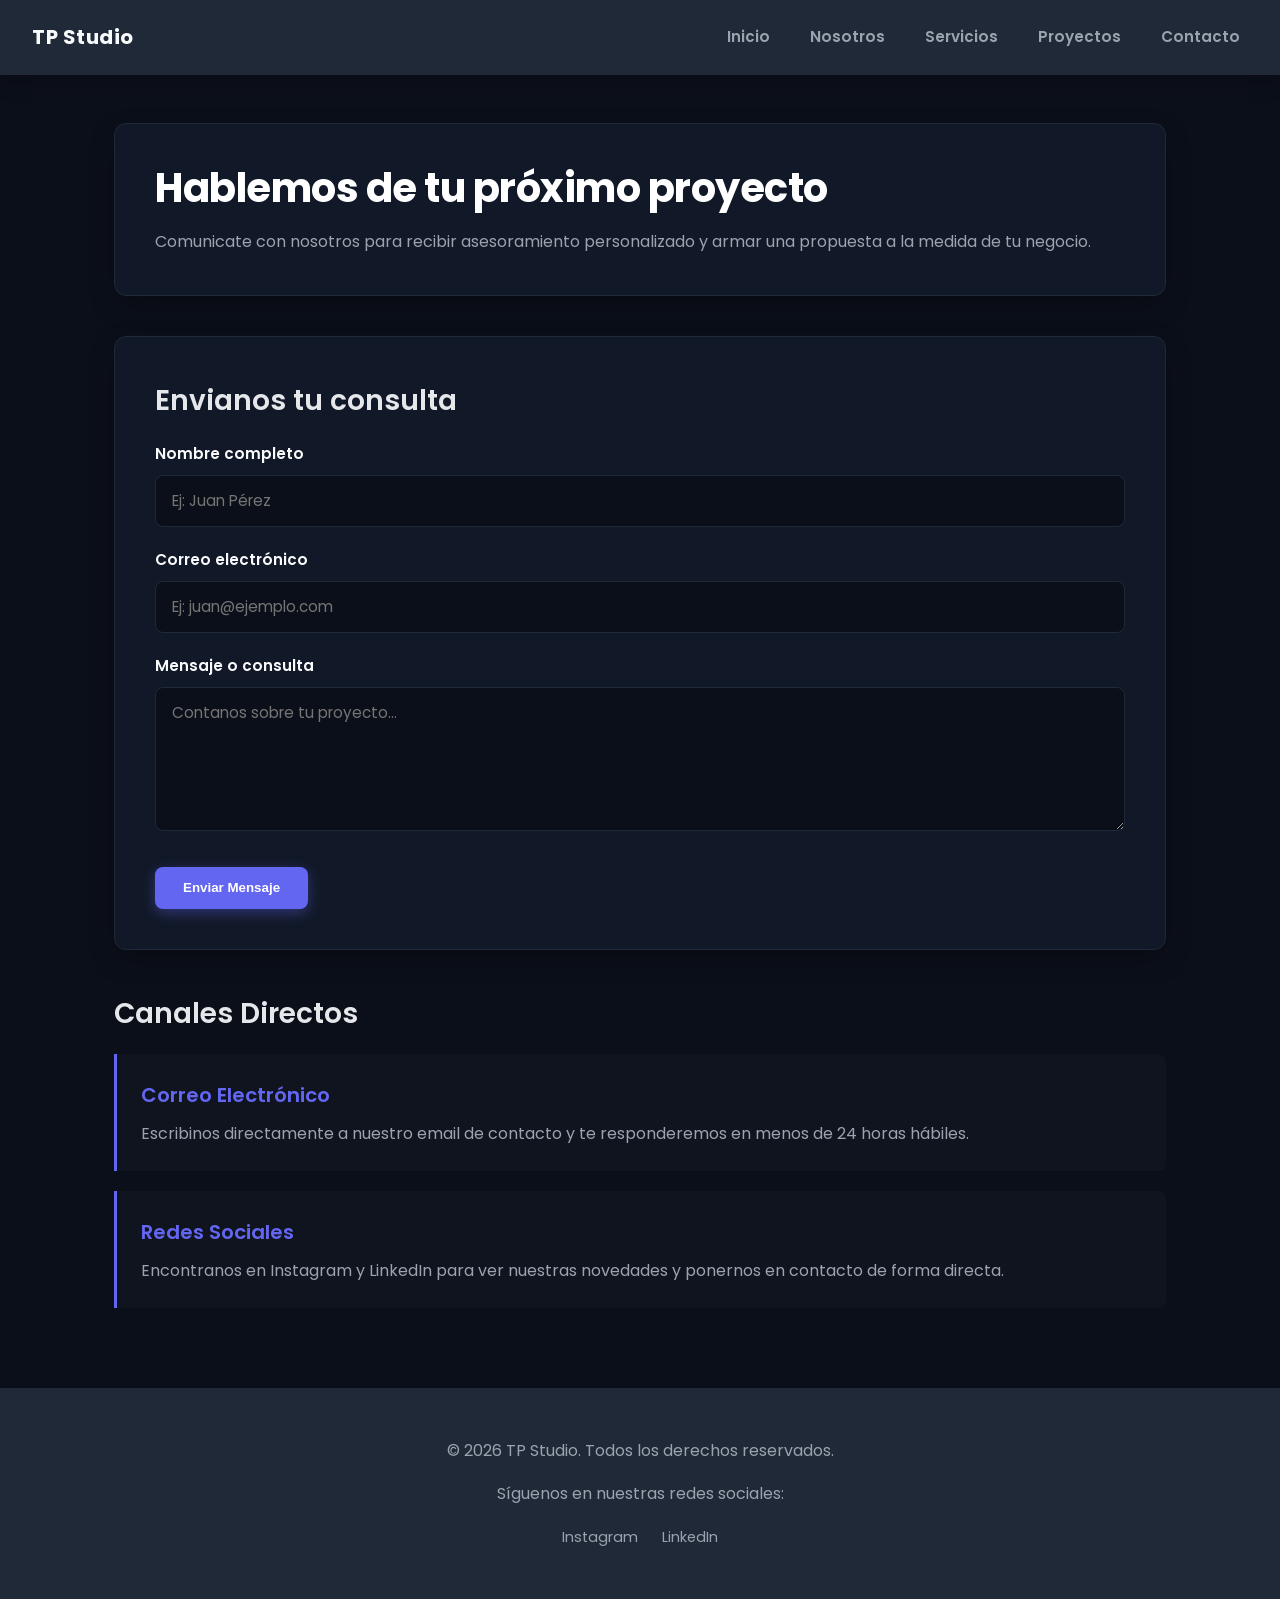
<file: pages/contacto.html>
<!DOCTYPE html>
<html lang="es">
<head>
    <meta charset="UTF-8">
    <meta name="viewport" content="width=device-width, initial-scale=1.0">
    <title>Contacto | TP Studio</title>
    <!-- Google Fonts -->
    <link rel="preconnect" href="https://fonts.googleapis.com">
    <link rel="preconnect" href="https://fonts.gstatic.com" crossorigin>
    <link href="https://fonts.googleapis.com/css2?family=Poppins:wght@400;700&display=swap" rel="stylesheet">

    <!-- Hoja de estilos -->
    <link rel="stylesheet" href="../styles/styles.css">
</head>
<body>

    <!-- Encabezado con Navbar Flexbox -->
    <header class="header-principal">
        <div class="logo-marca">
            <strong>TP Studio</strong>
        </div>
        <nav class="nav-principal">
            <ul class="lista-nav">
                <li><a class="nav-enlace" href="../index.html">Inicio</a></li>
                <li><a class="nav-enlace" href="sobre-mi.html">Nosotros</a></li>
                <li><a class="nav-enlace" href="servicios.html">Servicios</a></li>
                <li><a class="nav-enlace" href="proyectos.html">Proyectos</a></li>
                <li><a class="nav-enlace" href="contacto.html">Contacto</a></li>
            </ul>
        </nav>
    </header>

    <main>
        <!-- Sección de Encabezado -->
        <section class="tarjeta-destacada">
            <h1>Hablemos de tu próximo proyecto</h1>
            <p>Comunicate con nosotros para recibir asesoramiento personalizado y armar una propuesta a la medida de tu negocio.</p>
        </section>

        <!-- Formulario de Contacto -->
        <section class="tarjeta-destacada">
            <h2>Envianos tu consulta</h2>
            <form class="formulario-contacto" action="#" method="POST">
                <div class="campo-form">
                    <label for="nombre">Nombre completo</label>
                    <input type="text" id="nombre" name="nombre" placeholder="Ej: Juan Pérez" required>
                </div>

                <div class="campo-form">
                    <label for="email">Correo electrónico</label>
                    <input type="email" id="email" name="email" placeholder="Ej: juan@ejemplo.com" required>
                </div>

                <div class="campo-form">
                    <label for="mensaje">Mensaje o consulta</label>
                    <textarea id="mensaje" name="mensaje" rows="5" placeholder="Contanos sobre tu proyecto..." required></textarea>
                </div>

                <button type="submit" class="boton-principal">Enviar Mensaje</button>
            </form>
        </section>

        <!-- Canales de Comunicación -->
        <section class="seccion-destacada">
            <h2>Canales Directos</h2>
            <div class="contenedor-grilla">
                <article class="tarjeta-servicio">
                    <h3>Correo Electrónico</h3>
                    <p>Escribinos directamente a nuestro email de contacto y te responderemos en menos de 24 horas hábiles.</p>
                </article>

                <article class="tarjeta-servicio">
                    <h3>Redes Sociales</h3>
                    <p>Encontranos en Instagram y LinkedIn para ver nuestras novedades y ponernos en contacto de forma directa.</p>
                </article>
            </div>
        </section>
    </main>

    <!-- Pie de página -->
    <footer class="footer-principal">
        <p>&copy; 2026 TP Studio. Todos los derechos reservados.</p>
        <p>Síguenos en nuestras redes sociales:</p>
        <ul class="lista-footer">
            <li><a class="footer-enlace" href="https://www.instagram.com/tiagoperez_10/?hl=es-la" target="_blank" rel="noopener noreferrer">Instagram</a></li>
            <li><a class="footer-enlace" href="https://www.linkedin.com/in/tiago-perez-0bee0031b/" target="_blank" rel="noopener noreferrer">LinkedIn</a></li>
        </ul>
    </footer>

</body>
</html>
</file>
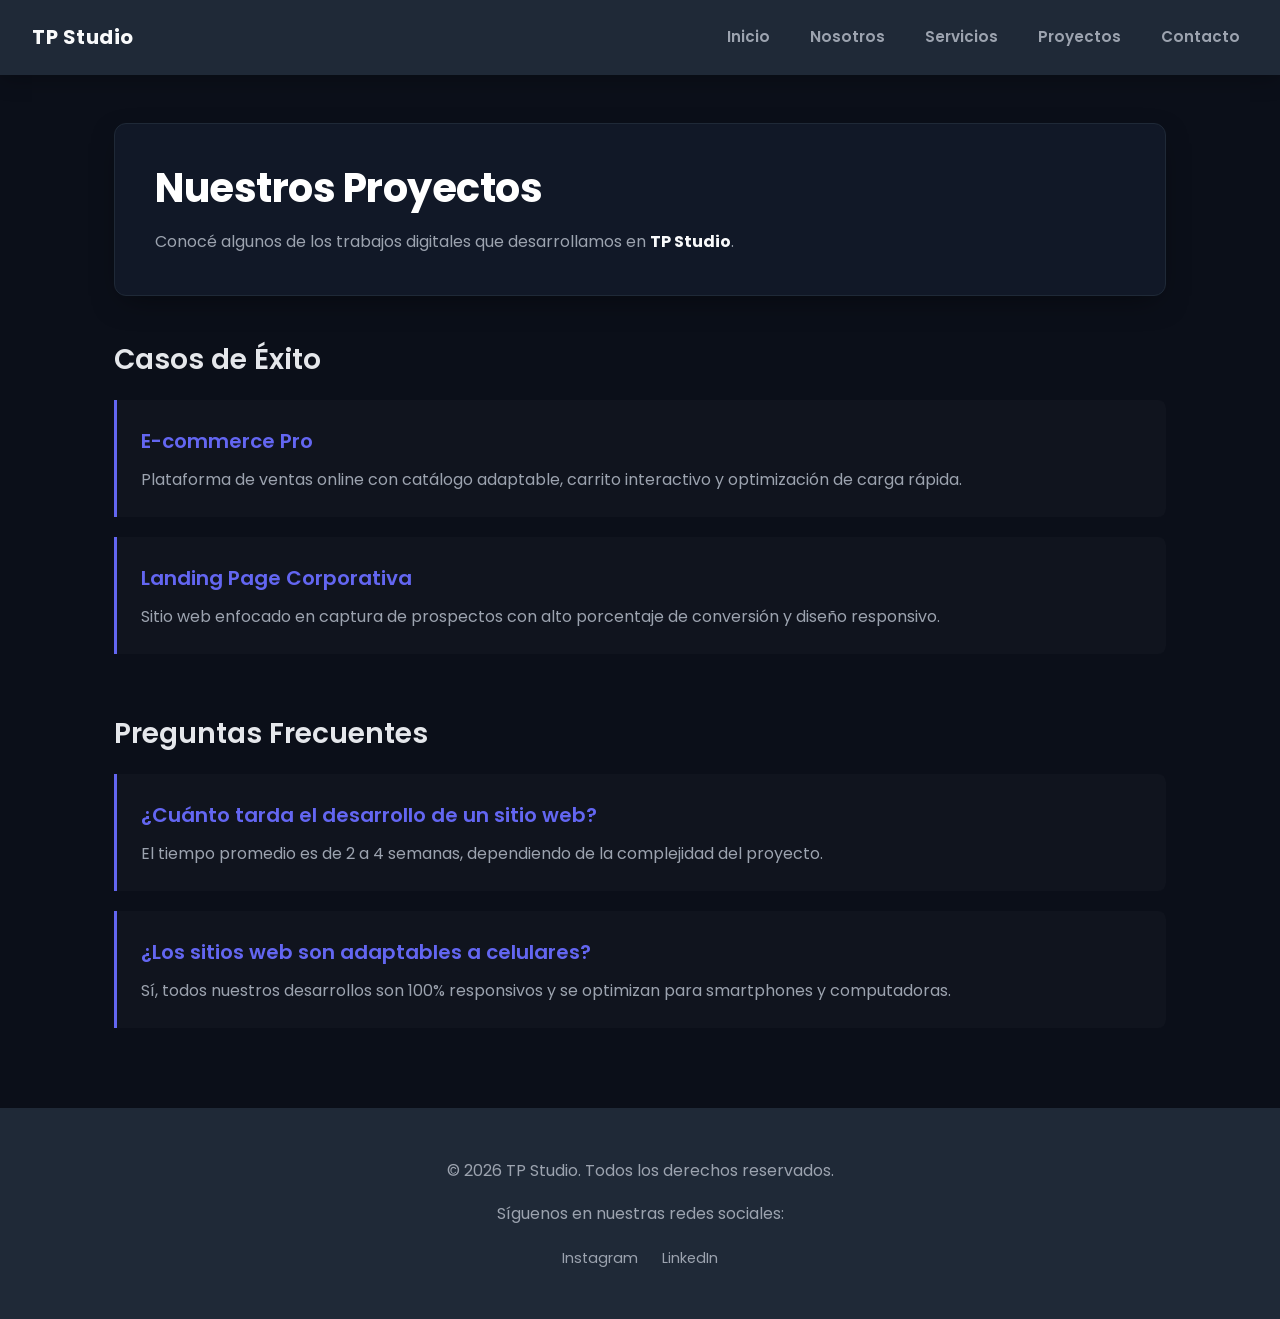
<file: pages/proyectos.html>
<!DOCTYPE html>
<html lang="es">
<head>
    <meta charset="UTF-8">
    <meta name="viewport" content="width=device-width, initial-scale=1.0">
    <title>Proyectos | TP Studio</title>
    <!-- Google Fonts (Poppins) -->
    <link rel="preconnect" href="https://fonts.googleapis.com">
    <link rel="preconnect" href="https://fonts.gstatic.com" crossorigin>
    <link href="https://fonts.googleapis.com/css2?family=Poppins:wght@400;700&display=swap" rel="stylesheet">

    <!-- Hoja de estilos -->
    <link rel="stylesheet" href="../styles/styles.css">
</head>
<body>

    <!-- Encabezado con Navbar Flexbox -->
    <header class="header-principal">
        <div class="logo-marca">
            <strong>TP Studio</strong>
        </div>
        <nav class="nav-principal">
            <ul class="lista-nav">
                <li><a class="nav-enlace" href="../index.html">Inicio</a></li>
                <li><a class="nav-enlace" href="sobre-mi.html">Nosotros</a></li>
                <li><a class="nav-enlace" href="servicios.html">Servicios</a></li>
                <li><a class="nav-enlace" href="proyectos.html">Proyectos</a></li>
                <li><a class="nav-enlace" href="contacto.html">Contacto</a></li>
            </ul>
        </nav>
    </header>

    <main>
        <!-- Presentación de Proyectos -->
        <section class="tarjeta-destacada">
            <h1>Nuestros Proyectos</h1>
            <p>Conocé algunos de los trabajos digitales que desarrollamos en <strong>TP Studio</strong>.</p>
        </section>

        <!-- Casos de Éxito con Flexbox y gap -->
        <section class="seccion-destacada">
            <h2>Casos de Éxito</h2>
            <div class="contenedor-grilla">
                <article class="tarjeta-servicio">
                    <h3>E-commerce Pro</h3>
                    <p>Plataforma de ventas online con catálogo adaptable, carrito interactivo y optimización de carga rápida.</p>
                </article>
                

                <article class="tarjeta-servicio">
                    <h3>Landing Page Corporativa</h3>
                    <p>Sitio web enfocado en captura de prospectos con alto porcentaje de conversión y diseño responsivo.</p>
                </article>
            </div>
        </section>

        <!-- Preguntas Frecuentes -->
        <section class="seccion-destacada">
            <h2>Preguntas Frecuentes</h2>
            <div class="contenedor-grilla">
                <article class="tarjeta-servicio">
                    <h3>¿Cuánto tarda el desarrollo de un sitio web?</h3>
                    <p>El tiempo promedio es de 2 a 4 semanas, dependiendo de la complejidad del proyecto.</p>
                </article>

                <article class="tarjeta-servicio">
                    <h3>¿Los sitios web son adaptables a celulares?</h3>
                    <p>Sí, todos nuestros desarrollos son 100% responsivos y se optimizan para smartphones y computadoras.</p>
                </article>
            </div>
        </section>
    </main>

    <!-- Pie de página -->
    <footer class="footer-principal">
        <p>&copy; 2026 TP Studio. Todos los derechos reservados.</p>
        <p>Síguenos en nuestras redes sociales:</p>
        <ul class="lista-footer">
            <li><a class="footer-enlace" href="https://www.instagram.com/tiagoperez_10/?hl=es-la" target="_blank" rel="noopener noreferrer">Instagram</a></li>
            <li><a class="footer-enlace" href="https://www.linkedin.com/in/tiago-perez-0bee0031b/" target="_blank" rel="noopener noreferrer">LinkedIn</a></li>
        </ul>
    </footer>

</body>
</html>
</file>
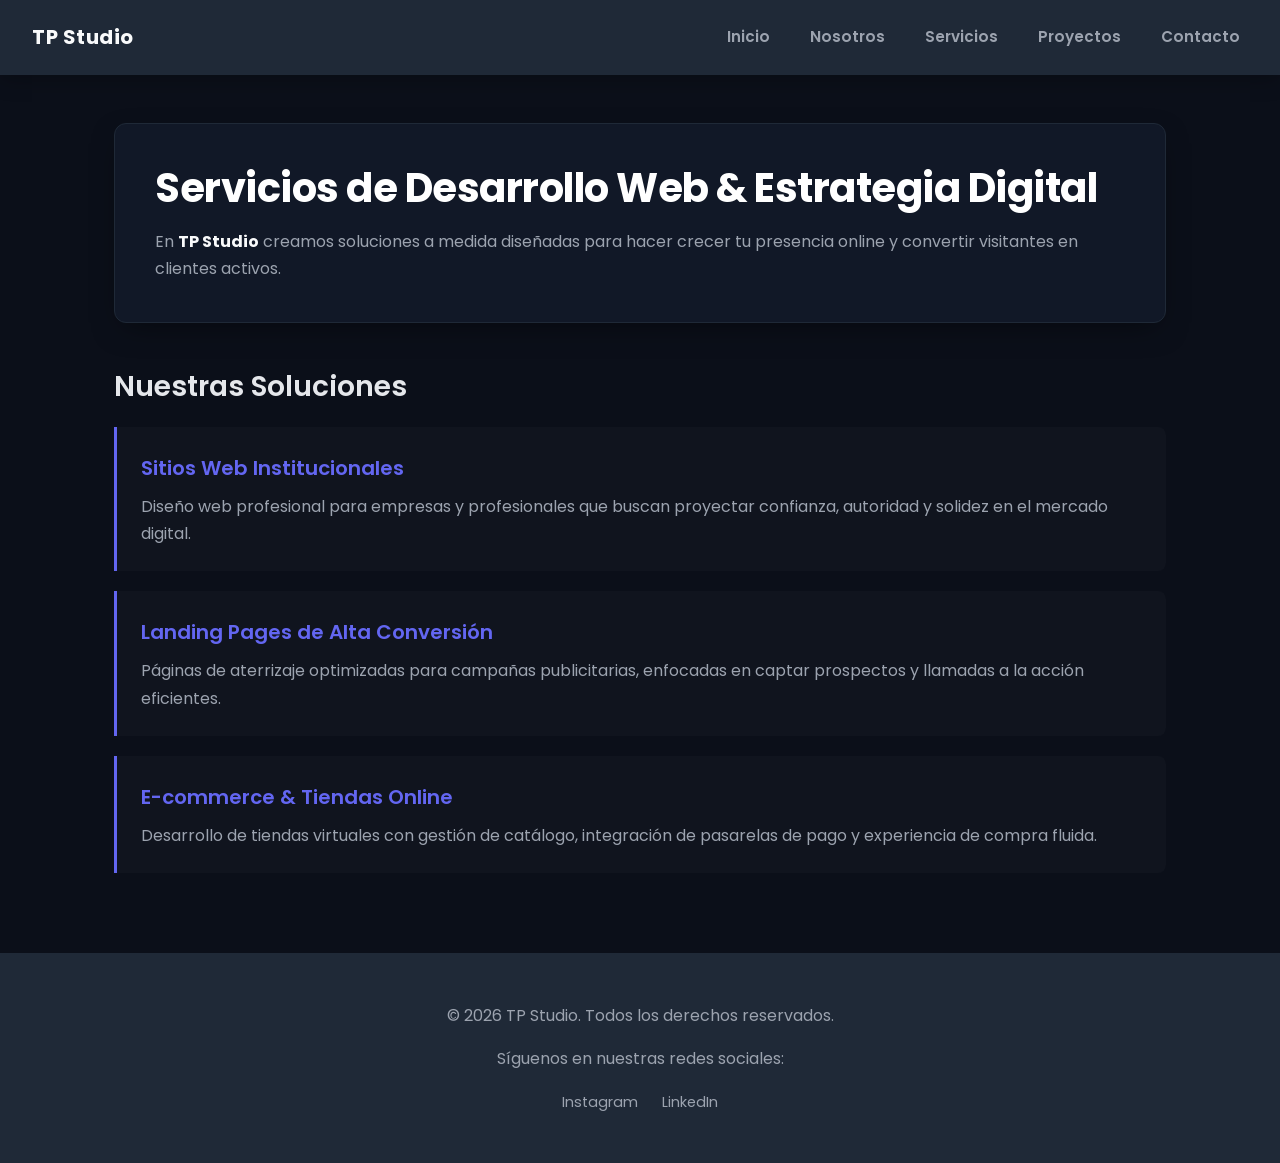
<file: pages/servicios.html>
<!DOCTYPE html>
<html lang="es">
<head>
    <meta charset="UTF-8">
    <meta name="viewport" content="width=device-width, initial-scale=1.0">
    <title>Servicios | TP Studio</title>
    <!-- Google Fonts -->
    <link rel="preconnect" href="https://fonts.googleapis.com">
    <link rel="preconnect" href="https://fonts.gstatic.com" crossorigin>
    <link href="https://fonts.googleapis.com/css2?family=Poppins:wght@400;700&display=swap" rel="stylesheet">

    <!-- Hoja de estilos -->
    <link rel="stylesheet" href="../styles/styles.css">
</head>
<body>

    <!-- Encabezado con Navbar Flexbox -->
    <header class="header-principal">
        <div class="logo-marca">
            <strong>TP Studio</strong>
        </div>
        <nav class="nav-principal">
            <ul class="lista-nav">
                <li><a class="nav-enlace" href="../index.html">Inicio</a></li>
                <li><a class="nav-enlace" href="sobre-mi.html">Nosotros</a></li>
                <li><a class="nav-enlace" href="servicios.html">Servicios</a></li>
                <li><a class="nav-enlace" href="proyectos.html">Proyectos</a></li>
                <li><a class="nav-enlace" href="contacto.html">Contacto</a></li>
            </ul>
        </nav>
    </header>

    <main>
        <!-- Presentación de Servicios -->
        <section class="tarjeta-destacada">
            <h1>Servicios de Desarrollo Web & Estrategia Digital</h1>
            <p>En <strong>TP Studio</strong> creamos soluciones a medida diseñadas para hacer crecer tu presencia online y convertir visitantes en clientes activos.</p>
        </section>

        <!-- Detalle de Soluciones con Flexbox -->
        <section class="seccion-destacada">
            <h2>Nuestras Soluciones</h2>
            <div class="contenedor-grilla">
                <article class="tarjeta-servicio">
                    <h3>Sitios Web Institucionales</h3>
                    <p>Diseño web profesional para empresas y profesionales que buscan proyectar confianza, autoridad y solidez en el mercado digital.</p>
                </article>

                <article class="tarjeta-servicio">
                    <h3>Landing Pages de Alta Conversión</h3>
                    <p>Páginas de aterrizaje optimizadas para campañas publicitarias, enfocadas en captar prospectos y llamadas a la acción eficientes.</p>
                </article>

                <article class="tarjeta-servicio">
                    <h3>E-commerce & Tiendas Online</h3>
                    <p>Desarrollo de tiendas virtuales con gestión de catálogo, integración de pasarelas de pago y experiencia de compra fluida.</p>
                </article>
            </div>
        </section>
    </main>

    <!-- Pie de página -->
    <footer class="footer-principal">
        <p>&copy; 2026 TP Studio. Todos los derechos reservados.</p>
        <p>Síguenos en nuestras redes sociales:</p>
        <ul class="lista-footer">
            <li><a class="footer-enlace" href="https://www.instagram.com/tiagoperez_10/?hl=es-la" target="_blank" rel="noopener noreferrer">Instagram</a></li>
            <li><a class="footer-enlace" href="https://www.linkedin.com/in/tiago-perez-0bee0031b/" target="_blank" rel="noopener noreferrer">LinkedIn</a></li>
        </ul>
    </footer>

</body>
</html>
</file>
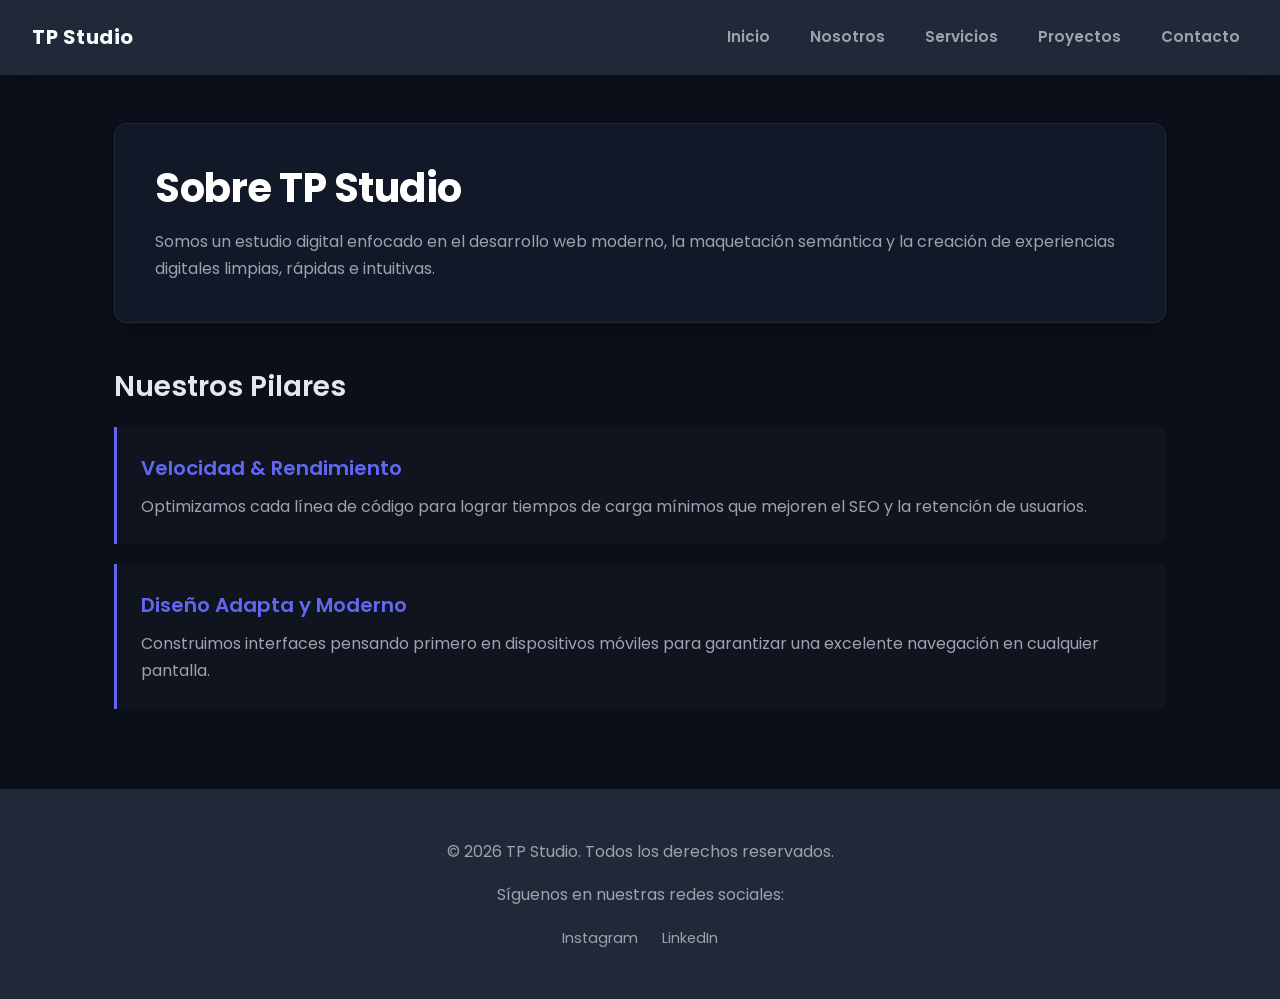
<file: pages/sobre-mi.html>
<!DOCTYPE html>
<html lang="es">
<head>
    <meta charset="UTF-8">
    <meta name="viewport" content="width=device-width, initial-scale=1.0">
    <title>Nosotros | TP Studio</title>
    <!-- Google Fonts -->
    <link rel="preconnect" href="https://fonts.googleapis.com">
    <link rel="preconnect" href="https://fonts.gstatic.com" crossorigin>
    <link href="https://fonts.googleapis.com/css2?family=Poppins:wght@400;700&display=swap" rel="stylesheet">

    <!-- Hoja de estilos -->
    <link rel="stylesheet" href="../styles/styles.css">
</head>
<body>

    <!-- Encabezado con Navbar Flexbox -->
    <header class="header-principal">
        <div class="logo-marca">
            <strong>TP Studio</strong>
        </div>
        <nav class="nav-principal">
            <ul class="lista-nav">
                <li><a class="nav-enlace" href="../index.html">Inicio</a></li>
                <li><a class="nav-enlace" href="sobre-mi.html">Nosotros</a></li>
                <li><a class="nav-enlace" href="servicios.html">Servicios</a></li>
                <li><a class="nav-enlace" href="proyectos.html">Proyectos</a></li>
                <li><a class="nav-enlace" href="contacto.html">Contacto</a></li>
            </ul>
        </nav>
    </header>

    <main>
        <!-- Historia y Filosofía -->
        <section class="tarjeta-destacada">
            <h1>Sobre TP Studio</h1>
            <p>Somos un estudio digital enfocado en el desarrollo web moderno, la maquetación semántica y la creación de experiencias digitales limpias, rápidas e intuitivas.</p>
        </section>

        <!-- Valores de la Agencia -->
        <section class="seccion-destacada">
            <h2>Nuestros Pilares</h2>
            <div class="contenedor-grilla">
                <article class="tarjeta-servicio">
                    <h3>Velocidad & Rendimiento</h3>
                    <p>Optimizamos cada línea de código para lograr tiempos de carga mínimos que mejoren el SEO y la retención de usuarios.</p>
                </article>

                <article class="tarjeta-servicio">
                    <h3>Diseño Adapta y Moderno</h3>
                    <p>Construimos interfaces pensando primero en dispositivos móviles para garantizar una excelente navegación en cualquier pantalla.</p>
                </article>
            </div>
        </section>
    </main>

    <!-- Pie de página -->
    <footer class="footer-principal">
        <p>&copy; 2026 TP Studio. Todos los derechos reservados.</p>
        <p>Síguenos en nuestras redes sociales:</p>
        <ul class="lista-footer">
            <li><a class="footer-enlace" href="https://www.instagram.com/tiagoperez_10/?hl=es-la" target="_blank" rel="noopener noreferrer">Instagram</a></li>
            <li><a class="footer-enlace" href="https://www.linkedin.com/in/tiago-perez-0bee0031b/" target="_blank" rel="noopener noreferrer">LinkedIn</a></li>
        </ul>
    </footer>

</body>
</html>
</file>
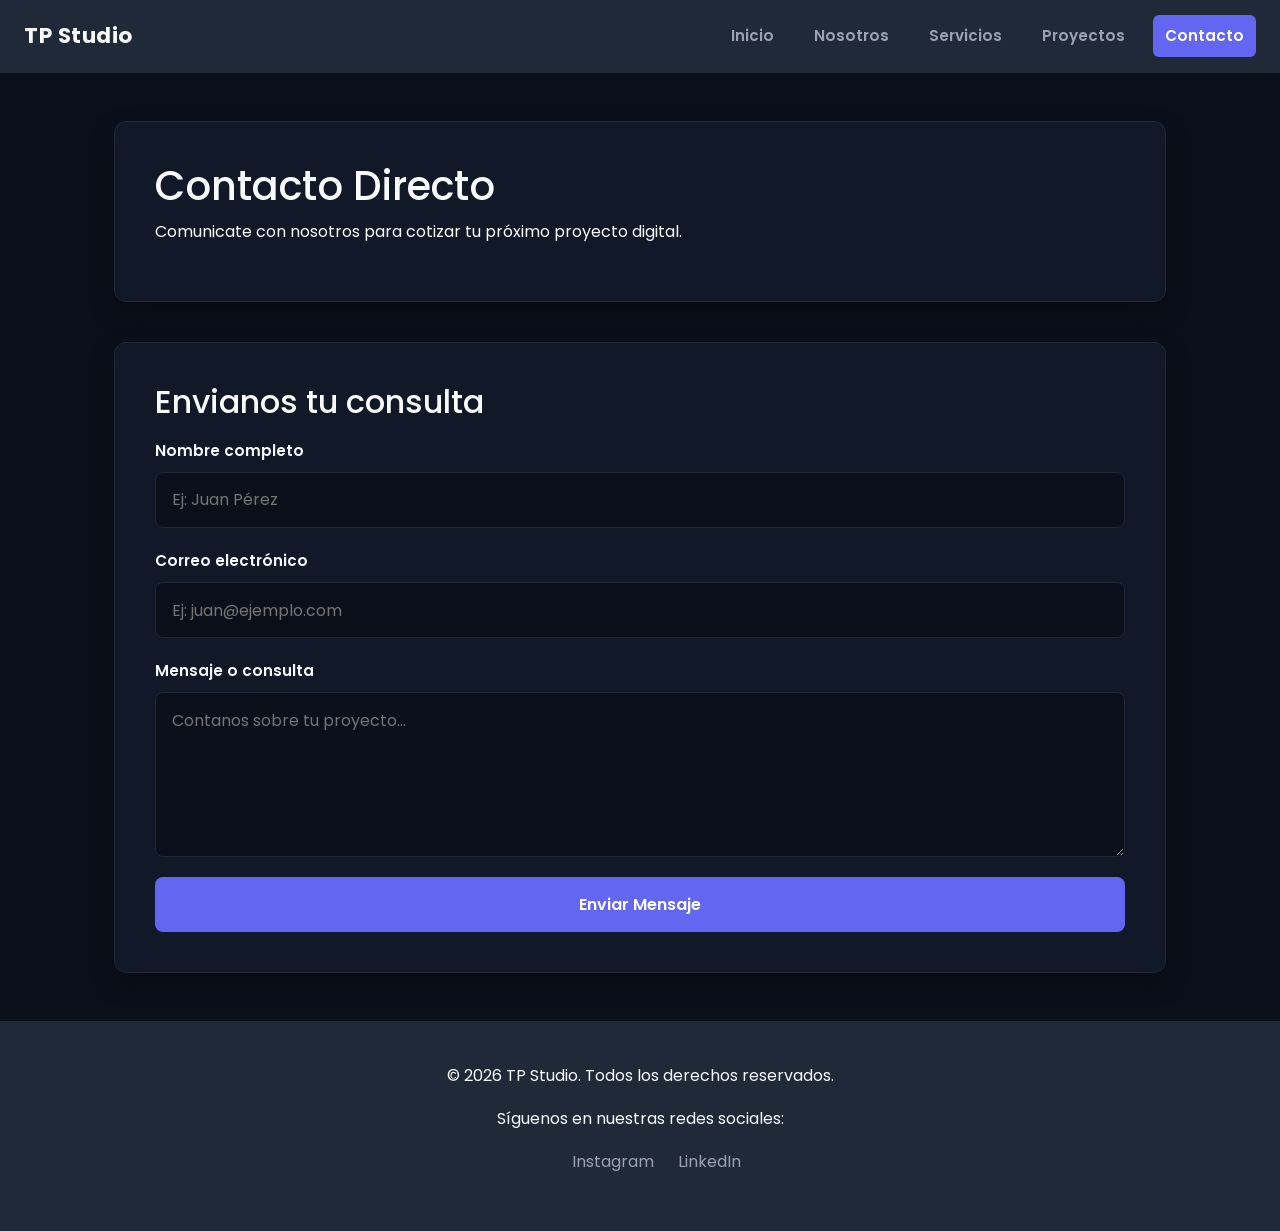
<file: agencia-tiago/pages/contacto.html>
<!DOCTYPE html>
<html lang="es">
<head>
    <meta charset="UTF-8">
    <meta name="viewport" content="width=device-width, initial-scale=1.0">
    <title>Contacto | TP Studio</title>
    
    <!-- Bootstrap CSS 5.3 CDN -->
    <link href="https://cdn.jsdelivr.net/npm/bootstrap@5.3.3/dist/css/bootstrap.min.css" rel="stylesheet" integrity="sha384-QWTKZyjpPEjISv5WaRU9OFeRpok6YctnYmDr5pNlyT2bRjXh0JMhjY6hW+ALEwIH" crossorigin="anonymous">
    
    <!-- Google Fonts -->
    <link rel="preconnect" href="https://fonts.googleapis.com">
    <link rel="preconnect" href="https://fonts.gstatic.com" crossorigin>
    <link href="https://fonts.googleapis.com/css2?family=Poppins:wght@400;600;700&display=swap" rel="stylesheet">

    <!-- Hoja de estilos propia -->
    <link rel="stylesheet" href="../styles/styles.css">
</head>
<body>

    <!-- NAVBAR DE BOOTSTRAP -->
    <header class="sticky-top">
        <nav class="navbar navbar-expand-lg navbar-dark header-bootstrap">
            <div class="container-fluid px-4">
                <a class="navbar-brand logo-marca" href="../index.html"><strong>TP Studio</strong></a>
                <button class="navbar-toggler" type="button" data-bs-toggle="collapse" data-bs-target="#navbarNav" aria-controls="navbarNav" aria-expanded="false" aria-label="Toggle navigation">
                    <span class="navbar-toggler-icon"></span>
                </button>
                <div class="collapse navbar-collapse justify-content-end" id="navbarNav">
                    <ul class="navbar-nav gap-lg-3">
                        <li class="nav-item"><a class="nav-link nav-enlace" href="../index.html">Inicio</a></li>
                        <li class="nav-item"><a class="nav-link nav-enlace" href="sobre-mi.html">Nosotros</a></li>
                        <li class="nav-item"><a class="nav-link nav-enlace" href="servicios.html">Servicios</a></li>
                        <li class="nav-item"><a class="nav-link nav-enlace" href="proyectos.html">Proyectos</a></li>
                        <li class="nav-item"><a class="nav-link nav-enlace active" href="contacto.html">Contacto</a></li>
                    </ul>
                </div>
            </div>
        </nav>
    </header>

    <main class="main-layout">
        <section class="tarjeta-destacada">
            <h1>Contacto Directo</h1>
            <p>Comunicate con nosotros para cotizar tu próximo proyecto digital.</p>
        </section>

        <section class="tarjeta-destacada">
            <h2>Envianos tu consulta</h2>
            <form class="formulario-contacto" action="#" method="POST">
                <div class="campo-form">
                    <label for="nombre">Nombre completo</label>
                    <input type="text" id="nombre" name="nombre" placeholder="Ej: Juan Pérez" required>
                </div>

                <div class="campo-form">
                    <label for="email">Correo electrónico</label>
                    <input type="email" id="email" name="email" placeholder="Ej: juan@ejemplo.com" required>
                </div>

                <div class="campo-form">
                    <label for="mensaje">Mensaje o consulta</label>
                    <textarea id="mensaje" name="mensaje" rows="5" placeholder="Contanos sobre tu proyecto..." required></textarea>
                </div>

                <button type="submit" class="boton-principal">Enviar Mensaje</button>
            </form>
        </section>
    </main>

    <footer class="footer-principal">
        <p>&copy; 2026 TP Studio. Todos los derechos reservados.</p>
        <p>Síguenos en nuestras redes sociales:</p>
        <ul class="lista-footer">
            <li><a class="footer-enlace" href="https://www.instagram.com/tiagoperez_10/?hl=es-la" target="_blank" rel="noopener noreferrer">Instagram</a></li>
            <li><a class="footer-enlace" href="https://www.linkedin.com/in/tiago-perez-0bee0031b/" target="_blank" rel="noopener noreferrer">LinkedIn</a></li>
        </ul>
    </footer>

    <!-- Bootstrap JS CDN -->
    <script src="https://cdn.jsdelivr.net/npm/bootstrap@5.3.3/dist/js/bootstrap.bundle.min.js" integrity="sha384-YvpcrYf0tY3lHB60NNkmXc5s9fDVZLESaAA55NDzOxhy9GkcIdslK1eN7N6jIeHz" crossorigin="anonymous"></script>
</body>
</html>
</file>
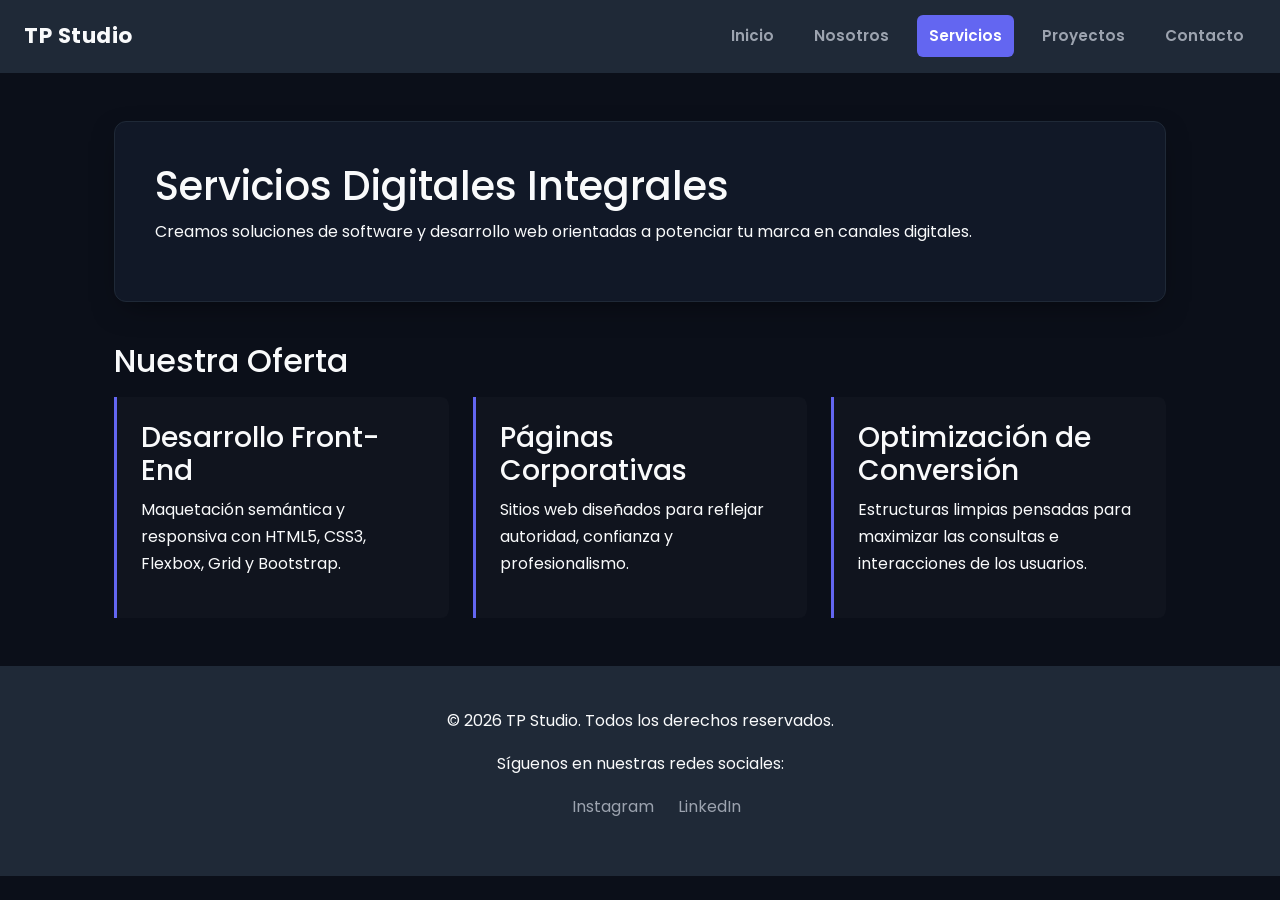
<file: agencia-tiago/pages/servicios.html>
<!DOCTYPE html>
<html lang="es">
<head>
    <meta charset="UTF-8">
    <meta name="viewport" content="width=device-width, initial-scale=1.0">
    <title>Servicios | TP Studio</title>
    
    <!-- Bootstrap CSS 5.3 CDN -->
    <link href="https://cdn.jsdelivr.net/npm/bootstrap@5.3.3/dist/css/bootstrap.min.css" rel="stylesheet" integrity="sha384-QWTKZyjpPEjISv5WaRU9OFeRpok6YctnYmDr5pNlyT2bRjXh0JMhjY6hW+ALEwIH" crossorigin="anonymous">
    
    <!-- Google Fonts -->
    <link rel="preconnect" href="https://fonts.googleapis.com">
    <link rel="preconnect" href="https://fonts.gstatic.com" crossorigin>
    <link href="https://fonts.googleapis.com/css2?family=Poppins:wght@400;600;700&display=swap" rel="stylesheet">

    <!-- Hoja de estilos propia -->
    <link rel="stylesheet" href="../styles/styles.css">
</head>
<body>

    <!-- NAVBAR DE BOOTSTRAP -->
    <header class="sticky-top">
        <nav class="navbar navbar-expand-lg navbar-dark header-bootstrap">
            <div class="container-fluid px-4">
                <a class="navbar-brand logo-marca" href="../index.html"><strong>TP Studio</strong></a>
                <button class="navbar-toggler" type="button" data-bs-toggle="collapse" data-bs-target="#navbarNav" aria-controls="navbarNav" aria-expanded="false" aria-label="Toggle navigation">
                    <span class="navbar-toggler-icon"></span>
                </button>
                <div class="collapse navbar-collapse justify-content-end" id="navbarNav">
                    <ul class="navbar-nav gap-lg-3">
                        <li class="nav-item"><a class="nav-link nav-enlace" href="../index.html">Inicio</a></li>
                        <li class="nav-item"><a class="nav-link nav-enlace" href="sobre-mi.html">Nosotros</a></li>
                        <li class="nav-item"><a class="nav-link nav-enlace active" href="servicios.html">Servicios</a></li>
                        <li class="nav-item"><a class="nav-link nav-enlace" href="proyectos.html">Proyectos</a></li>
                        <li class="nav-item"><a class="nav-link nav-enlace" href="contacto.html">Contacto</a></li>
                    </ul>
                </div>
            </div>
        </nav>
    </header>

    <main class="main-layout">
        <section class="tarjeta-destacada">
            <h1>Servicios Digitales Integrales</h1>
            <p>Creamos soluciones de software y desarrollo web orientadas a potenciar tu marca en canales digitales.</p>
        </section>

        <section class="seccion-destacada">
            <h2>Nuestra Oferta</h2>
            <div class="contenedor-grilla">
                <article class="tarjeta-servicio">
                    <h3>Desarrollo Front-End</h3>
                    <p>Maquetación semántica y responsiva con HTML5, CSS3, Flexbox, Grid y Bootstrap.</p>
                </article>

                <article class="tarjeta-servicio">
                    <h3>Páginas Corporativas</h3>
                    <p>Sitios web diseñados para reflejar autoridad, confianza y profesionalismo.</p>
                </article>

                <article class="tarjeta-servicio">
                    <h3>Optimización de Conversión</h3>
                    <p>Estructuras limpias pensadas para maximizar las consultas e interacciones de los usuarios.</p>
                </article>
            </div>
        </section>
    </main>

    <footer class="footer-principal">
        <p>&copy; 2026 TP Studio. Todos los derechos reservados.</p>
        <p>Síguenos en nuestras redes sociales:</p>
        <ul class="lista-footer">
            <li><a class="footer-enlace" href="https://www.instagram.com/tiagoperez_10/?hl=es-la" target="_blank" rel="noopener noreferrer">Instagram</a></li>
            <li><a class="footer-enlace" href="https://www.linkedin.com/in/tiago-perez-0bee0031b/" target="_blank" rel="noopener noreferrer">LinkedIn</a></li>
        </ul>
    </footer>

    <!-- Bootstrap JS CDN -->
    <script src="https://cdn.jsdelivr.net/npm/bootstrap@5.3.3/dist/js/bootstrap.bundle.min.js" integrity="sha384-YvpcrYf0tY3lHB60NNkmXc5s9fDVZLESaAA55NDzOxhy9GkcIdslK1eN7N6jIeHz" crossorigin="anonymous"></script>
</body>
</html>
</file>
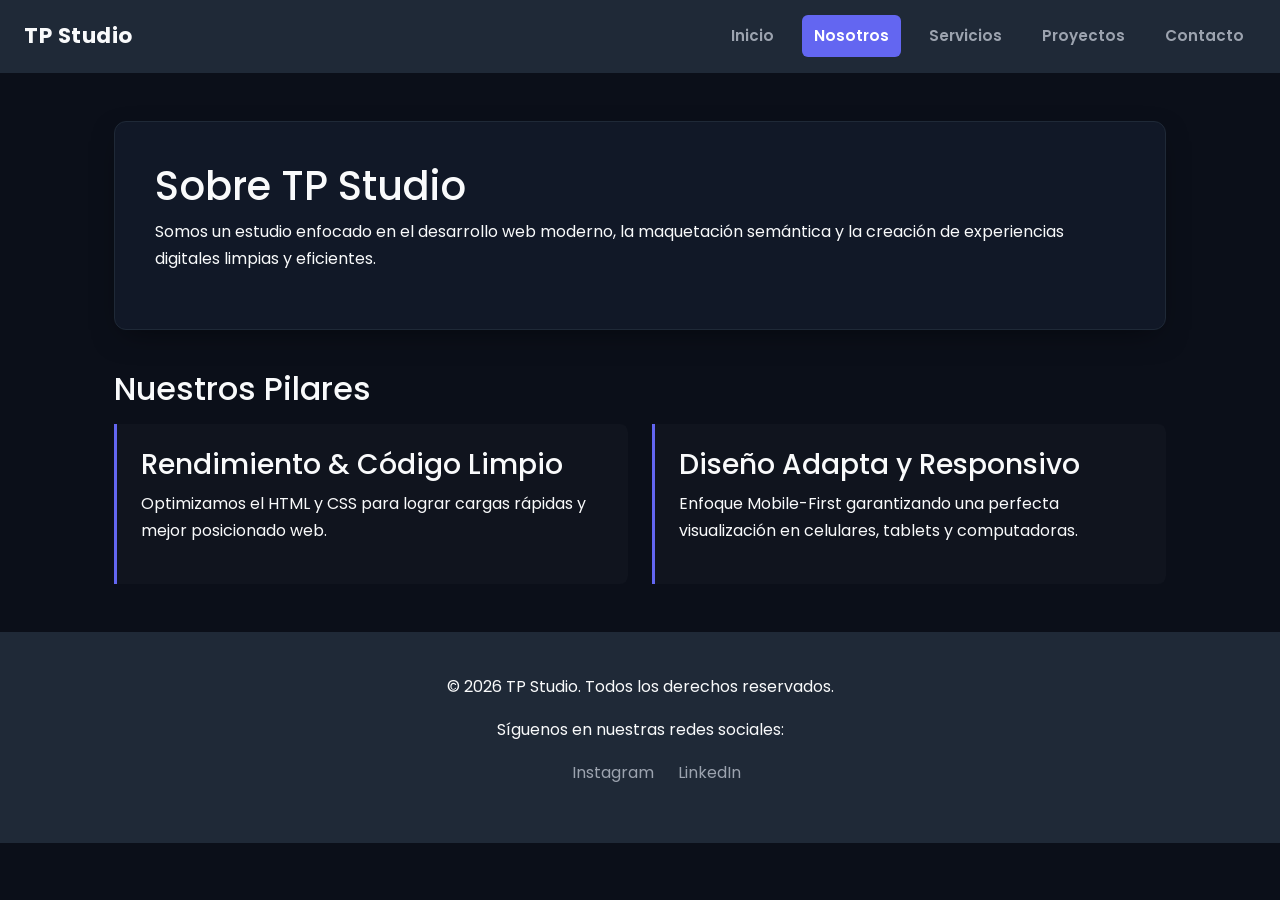
<file: agencia-tiago/pages/sobre-mi.html>
<!DOCTYPE html>
<html lang="es">
<head>
    <meta charset="UTF-8">
    <meta name="viewport" content="width=device-width, initial-scale=1.0">
    <title>Nosotros | TP Studio</title>
    
    <!-- Bootstrap CSS 5.3 CDN -->
    <link href="https://cdn.jsdelivr.net/npm/bootstrap@5.3.3/dist/css/bootstrap.min.css" rel="stylesheet" integrity="sha384-QWTKZyjpPEjISv5WaRU9OFeRpok6YctnYmDr5pNlyT2bRjXh0JMhjY6hW+ALEwIH" crossorigin="anonymous">
    
    <!-- Google Fonts -->
    <link rel="preconnect" href="https://fonts.googleapis.com">
    <link rel="preconnect" href="https://fonts.gstatic.com" crossorigin>
    <link href="https://fonts.googleapis.com/css2?family=Poppins:wght@400;600;700&display=swap" rel="stylesheet">

    <!-- Hoja de estilos propia -->
    <link rel="stylesheet" href="../styles/styles.css">
</head>
<body>

    <!-- NAVBAR DE BOOTSTRAP -->
    <header class="sticky-top">
        <nav class="navbar navbar-expand-lg navbar-dark header-bootstrap">
            <div class="container-fluid px-4">
                <a class="navbar-brand logo-marca" href="../index.html"><strong>TP Studio</strong></a>
                <button class="navbar-toggler" type="button" data-bs-toggle="collapse" data-bs-target="#navbarNav" aria-controls="navbarNav" aria-expanded="false" aria-label="Toggle navigation">
                    <span class="navbar-toggler-icon"></span>
                </button>
                <div class="collapse navbar-collapse justify-content-end" id="navbarNav">
                    <ul class="navbar-nav gap-lg-3">
                        <li class="nav-item"><a class="nav-link nav-enlace" href="../index.html">Inicio</a></li>
                        <li class="nav-item"><a class="nav-link nav-enlace active" href="sobre-mi.html">Nosotros</a></li>
                        <li class="nav-item"><a class="nav-link nav-enlace" href="servicios.html">Servicios</a></li>
                        <li class="nav-item"><a class="nav-link nav-enlace" href="proyectos.html">Proyectos</a></li>
                        <li class="nav-item"><a class="nav-link nav-enlace" href="contacto.html">Contacto</a></li>
                    </ul>
                </div>
            </div>
        </nav>
    </header>

    <main class="main-layout">
        <section class="tarjeta-destacada">
            <h1>Sobre TP Studio</h1>
            <p>Somos un estudio enfocado en el desarrollo web moderno, la maquetación semántica y la creación de experiencias digitales limpias y eficientes.</p>
        </section>

        <section class="seccion-destacada">
            <h2>Nuestros Pilares</h2>
            <div class="contenedor-grilla">
                <article class="tarjeta-servicio">
                    <h3>Rendimiento & Código Limpio</h3>
                    <p>Optimizamos el HTML y CSS para lograr cargas rápidas y mejor posicionado web.</p>
                </article>

                <article class="tarjeta-servicio">
                    <h3>Diseño Adapta y Responsivo</h3>
                    <p>Enfoque Mobile-First garantizando una perfecta visualización en celulares, tablets y computadoras.</p>
                </article>
            </div>
        </section>
    </main>

    <footer class="footer-principal">
        <p>&copy; 2026 TP Studio. Todos los derechos reservados.</p>
        <p>Síguenos en nuestras redes sociales:</p>
        <ul class="lista-footer">
            <li><a class="footer-enlace" href="https://www.instagram.com/tiagoperez_10/?hl=es-la" target="_blank" rel="noopener noreferrer">Instagram</a></li>
            <li><a class="footer-enlace" href="https://www.linkedin.com/in/tiago-perez-0bee0031b/" target="_blank" rel="noopener noreferrer">LinkedIn</a></li>
        </ul>
    </footer>

    <!-- Bootstrap JS CDN -->
    <script src="https://cdn.jsdelivr.net/npm/bootstrap@5.3.3/dist/js/bootstrap.bundle.min.js" integrity="sha384-YvpcrYf0tY3lHB60NNkmXc5s9fDVZLESaAA55NDzOxhy9GkcIdslK1eN7N6jIeHz" crossorigin="anonymous"></script>
</body>
</html>
</file>
<file: styles/styles.css>
/* ============================================
   1. RESETEO GLOBAL Y VARIABLES (Requisito Obligatorio)
   ============================================ */
* {
    margin: 0;
    padding: 0;
    box-sizing: border-box;
}

:root {
    --color-bg-main: #0B0F19;
    --color-bg-card: #111827;
    --color-bg-header: #1F2937;
    --color-primary: #6366F1;
    --color-primary-hover: #4F46E5;
    --color-text-main: #F9FAFB;
    --color-text-muted: #9CA3AF;
    --color-border: #1F2937;
    --font-family: 'Poppins', sans-serif;
}

body {
    font-family: var(--font-family);
    background-color: var(--color-bg-main);
    color: var(--color-text-main);
    line-height: 1.7;
    -webkit-font-smoothing: antialiased;
}

ul {
    list-style: none;
}

/* ============================================
   2. NAVBAR FLEXIBLE (Requisito Obligatorio)
   ============================================ */
.header-principal {
    background-color: var(--color-bg-header);
    border-bottom: 1px solid var(--color-border);
    padding: 1.25rem 2rem;
    
    /* Flexbox en contenedor padre */
    display: flex;
    justify-content: space-between; /* Extremos opuestos: Logo e ítems */
    align-items: center;            /* Alineación vertical perfecta */
    flex-wrap: wrap;
    gap: 1rem;
    box-shadow: 0 4px 20px rgba(0, 0, 0, 0.25);
}

.logo-marca {
    font-size: 1.25rem;
    color: var(--color-text-main);
    letter-spacing: 0.5px;
}

.lista-nav {
    display: flex;
    align-items: center;
    gap: 1.5rem;                  /* Espaciado uniforme con gap */
    flex-wrap: wrap;
}

.nav-enlace {
    color: var(--color-text-muted);
    text-decoration: none;
    font-weight: 600;
    font-size: 0.95rem;
    transition: color 0.3s ease;
    padding: 0.25rem 0.5rem;
}

.nav-enlace:hover {
    color: var(--color-primary);
}

/* ============================================
   3. ESTRUCTURA Y CONTENEDORES (MAIN)
   ============================================ */
main {
    max-width: 1100px;
    margin: 3rem auto;            /* Margen consciente entre header y main */
    padding: 0 1.5rem;
    display: flex;
    flex-direction: column;
    gap: 2.5rem;                  /* Separación uniforme de secciones */
}

/* ============================================
   4. TIPOGRAFÍA Y MÁRGENES
   ============================================ */
h1 {
    font-size: 2.5rem;
    font-weight: 700;
    line-height: 1.2;
    color: #FFFFFF;
    margin-bottom: 1rem;
    letter-spacing: -0.5px;
}

h2 {
    font-size: 1.75rem;
    font-weight: 600;
    color: #E5E7EB;
    margin-bottom: 1rem;
}

h3 {
    font-size: 1.25rem;
    font-weight: 600;
    color: var(--color-primary);
    margin-bottom: 0.5rem;
}

p {
    font-size: 1rem;
    color: var(--color-text-muted);
    margin-bottom: 1rem;
}

p:last-child {
    margin-bottom: 0;
}

strong {
    color: var(--color-text-main);
}

/* ============================================
   5. SECCIONES Y TARJETAS (Box Model y Flexbox)
   ============================================ */
.tarjeta-destacada {
    background-color: var(--color-bg-card);
    border: 1px solid var(--color-border);
    border-radius: 12px;
    padding: 2.5rem;              /* Padding superior a 20px para dar aire */
    box-shadow: 0 10px 30px -10px rgba(0, 0, 0, 0.5);
}

.seccion-destacada {
    margin-bottom: 1rem;
}

/* Contenedor flexible con gap para tarjetas */
.contenedor-grilla {
    display: flex;
    flex-direction: column;
    gap: 1.25rem;                 /* Espaciado entre tarjetas */
    margin-top: 1rem;
}

.tarjeta-servicio {
    background-color: rgba(255, 255, 255, 0.02);
    border-left: 3px solid var(--color-primary);
    padding: 1.5rem;              /* Padding mínimo obligatorio (> 20px) */
    border-radius: 0 8px 8px 0;
}

/* ============================================
   6. MULTIMEDIA Y BOTONES
   ============================================ */
figure {
    margin: 2rem 0;
    text-align: center;
}

img {
    max-width: 100%;
    height: auto;
    border-radius: 12px;
    border: 1px solid var(--color-border);
    box-shadow: 0 12px 24px -10px rgba(0, 0, 0, 0.6);
}

figcaption {
    margin-top: 0.75rem;
    font-size: 0.875rem;
    color: var(--color-text-muted);
    font-style: italic;
}

.boton-principal {
    display: inline-block;
    background-color: var(--color-primary);
    color: #FFFFFF;
    font-weight: 600;
    padding: 0.85rem 1.75rem;     /* Padding interno cómodo */
    border-radius: 8px;
    text-decoration: none;
    transition: all 0.3s ease;
    box-shadow: 0 4px 14px 0 rgba(99, 102, 241, 0.39);
    margin-top: 1rem;
}

.boton-principal:hover {
    background-color: var(--color-primary-hover);
    transform: translateY(-2px);
}

/* ============================================
   7. FOOTER FLEXIBLE
   ============================================ */
.footer-principal {
    background-color: var(--color-bg-header);
    border-top: 1px solid var(--color-border);
    padding: 3rem 1.5rem;
    text-align: center;
    margin-top: 4rem;             /* Margen superior amplio */
}

.lista-footer {
    display: flex;
    justify-content: center;
    gap: 1.5rem;                  /* Espaciado flexible */
    margin-top: 1rem;
}

.footer-enlace {
    color: var(--color-text-muted);
    text-decoration: none;
    font-size: 0.9rem;
    transition: color 0.3s ease;
}

.footer-enlace:hover {
    color: var(--color-primary);
}/* ============================================
   8. FORMULARIO DE CONTACTO
   ============================================ */
.formulario-contacto {
    display: flex;
    flex-direction: column;
    gap: 1.25rem;
    margin-top: 1rem;
}

.campo-form {
    display: flex;
    flex-direction: column;
    gap: 0.5rem;
}

.campo-form label {
    font-weight: 600;
    font-size: 0.95rem;
    color: var(--color-text-main);
}

.campo-form input,
.campo-form textarea {
    width: 100%;
    padding: 0.85rem 1rem;
    background-color: var(--color-bg-main);
    border: 1px solid var(--color-border);
    border-radius: 8px;
    color: var(--color-text-main);
    font-family: var(--font-family);
    font-size: 0.95rem;
    transition: border-color 0.3s ease;
}

.campo-form input:focus,
.campo-form textarea:focus {
    outline: none;
    border-color: var(--color-primary);
}

.formulario-contacto .boton-principal {
    align-self: flex-start;
    border: none;
    cursor: pointer;
}
</file>
<file: agencia-tiago/styles/styles.css>
/* ============================================
   1. RESETEO GLOBAL Y VARIABLES
   ============================================ */
* {
    margin: 0;
    padding: 0;
    box-sizing: border-box;
}

:root {
    --color-bg-main: #0B0F19;
    --color-bg-card: #111827;
    --color-bg-header: #1F2937;
    --color-primary: #6366F1;
    --color-primary-hover: #4F46E5;
    --color-primary-active: #3730A3;
    --color-text-main: #F9FAFB;
    --color-text-muted: #9CA3AF;
    --color-border: #1F2937;
    --font-family: 'Poppins', sans-serif;
}

body {
    font-family: var(--font-family);
    background-color: var(--color-bg-main);
    color: var(--color-text-main);
    line-height: 1.7;
    -webkit-font-smoothing: antialiased;
}

ul {
    list-style: none;
}

/* ============================================
   2. PERSONALIZACIÓN BOOTSTRAP NAVBAR (Pre-entrega 5)
   ============================================ */
.header-bootstrap {
    background-color: var(--color-bg-header) !important;
    border-bottom: 1px solid var(--color-border);
    padding-top: 0.8rem;
    padding-bottom: 0.8rem;
}

.logo-marca {
    font-size: 1.35rem;
    color: var(--color-text-main) !important;
    letter-spacing: 0.5px;
    transition: color 0.3s ease;
}

.logo-marca:hover,
.logo-marca:focus {
    color: var(--color-primary) !important;
}

.nav-enlace {
    color: var(--color-text-muted) !important;
    font-weight: 600;
    font-size: 0.95rem;
    padding: 0.5rem 0.75rem !important;
    border-radius: 6px;
    transition: all 0.3s ease; /* Transición suave requerida */
}

/* Estados Interactivos: Hover, Focus, Active (Pre-entrega 5) */
.nav-enlace:hover,
.nav-enlace:focus {
    color: var(--color-text-main) !important;
    background-color: rgba(99, 102, 241, 0.15);
}

.nav-enlace:active,
.nav-enlace.active {
    color: #FFFFFF !important;
    background-color: var(--color-primary) !important;
}

/* ============================================
   3. MOBILE-FIRST & LAYOUT GENERAL
   ============================================ */
.main-layout {
    width: 100%;
    max-width: 1100px;
    margin: 2rem auto;
    padding: 0 1rem;
    display: flex;
    flex-direction: column;
    gap: 2rem;
}

/* Base Mobile: 1 sola columna */
.hero-grid {
    display: flex;
    flex-direction: column;
    gap: 1.5rem;
}

.contenedor-grilla {
    display: grid;
    grid-template-columns: 1fr;   /* 1fr en mobile */
    gap: 1.25rem;                 /* Espaciado con gap */
    margin-top: 1rem;
}

/* ============================================
   4. TARJETAS, COMPONENTES Y CAROUSEL
   ============================================ */
.tarjeta-destacada {
    background-color: var(--color-bg-card);
    border: 1px solid var(--color-border);
    border-radius: 12px;
    padding: 1.5rem;
    box-shadow: 0 10px 30px -10px rgba(0, 0, 0, 0.5);
}

.tarjeta-servicio {
    background-color: rgba(255, 255, 255, 0.02);
    border-left: 3px solid var(--color-primary);
    padding: 1.5rem;
    border-radius: 0 8px 8px 0;
    transition: transform 0.3s ease, border-color 0.3s ease;
}

.tarjeta-servicio:hover {
    transform: translateY(-4px);
    border-left-color: var(--color-primary-hover);
}

/* Estilización del Carousel de Bootstrap */
.img-carousel {
    max-height: 400px;
    object-fit: cover;
}

.carousel-caption-custom {
    background: rgba(17, 24, 39, 0.85);
    backdrop-filter: blur(4px);
    border-radius: 8px;
    padding: 1rem 1.5rem;
    border: 1px solid var(--color-border);
}

/* Cards de Bootstrap personalizadas */
.card-custom {
    background-color: var(--color-bg-card);
    border: 1px solid var(--color-border);
    border-radius: 12px;
    overflow: hidden;
    color: var(--color-text-main);
    transition: transform 0.3s ease, box-shadow 0.3s ease;
}

.card-custom:hover {
    transform: translateY(-5px);
    box-shadow: 0 12px 25px rgba(99, 102, 241, 0.2);
}

.card-custom img {
    height: 200px;
    object-fit: cover;
}

/* ============================================
   5. BOTONES Y ESTADOS INTERACTIVOS
   ============================================ */
.boton-principal {
    display: inline-block;
    background-color: var(--color-primary);
    color: #FFFFFF;
    font-weight: 600;
    padding: 0.85rem 1.75rem;
    border-radius: 8px;
    text-decoration: none;
    border: none;
    cursor: pointer;
    transition: background-color 0.3s ease, transform 0.2s ease, box-shadow 0.3s ease;
}

.boton-principal:hover {
    background-color: var(--color-primary-hover);
    color: #FFFFFF;
    transform: translateY(-2px);
    box-shadow: 0 4px 15px rgba(99, 102, 241, 0.4);
}

.boton-principal:focus {
    outline: 2px solid #FFFFFF;
    outline-offset: 2px;
}

.boton-principal:active {
    background-color: var(--color-primary-active);
    transform: translateY(0);
}

/* ============================================
   6. FORMULARIO
   ============================================ */
.formulario-contacto {
    display: flex;
    flex-direction: column;
    gap: 1.25rem;
    margin-top: 1rem;
}

.campo-form {
    display: flex;
    flex-direction: column;
    gap: 0.5rem;
}

.campo-form label {
    font-weight: 600;
    font-size: 0.95rem;
    color: var(--color-text-main);
}

.campo-form input,
.campo-form textarea {
    width: 100%;
    padding: 0.85rem 1rem;
    background-color: var(--color-bg-main);
    border: 1px solid var(--color-border);
    border-radius: 8px;
    color: var(--color-text-main);
    font-family: var(--font-family);
    transition: border-color 0.3s ease, box-shadow 0.3s ease;
}

.campo-form input:focus,
.campo-form textarea:focus {
    outline: none;
    border-color: var(--color-primary);
    box-shadow: 0 0 0 3px rgba(99, 102, 241, 0.25);
}

/* ============================================
   7. FOOTER
   ============================================ */
.footer-principal {
    background-color: var(--color-bg-header);
    border-top: 1px solid var(--color-border);
    padding: 2.5rem 1rem;
    text-align: center;
    margin-top: 3rem;
}

.lista-footer {
    display: flex;
    justify-content: center;
    gap: 1.5rem;
    margin-top: 1rem;
}

.footer-enlace {
    color: var(--color-text-muted);
    text-decoration: none;
    transition: color 0.3s ease;
}

.footer-enlace:hover,
.footer-enlace:focus {
    color: var(--color-primary);
}

/* ============================================
   8. MEDIA QUERY: DESKTOP (min-width: 1024px)
   ============================================ */
@media (min-width: 1024px) {
    .main-layout {
        margin: 3rem auto;
        padding: 0 1.5rem;
        gap: 2.5rem;
    }

    .tarjeta-destacada {
        padding: 2.5rem;
    }

    h1 {
        font-size: 2.5rem;
    }

    /* CSS Grid con Grid Template Areas (Pre-entrega 4) */
    .hero-grid {
        display: grid;
        grid-template-columns: 1.2fr 1fr;
        grid-template-areas: "texto imagen";
        align-items: center;
        gap: 2rem;
    }

    .hero-texto {
        grid-area: texto;
    }

    .hero-imagen {
        grid-area: imagen;
    }

    /* Grilla de tarjetas usando la unidad fr */
    .contenedor-grilla {
        grid-template-columns: repeat(auto-fit, minmax(300px, 1fr));
        gap: 1.5rem;
    }
}
</file>
